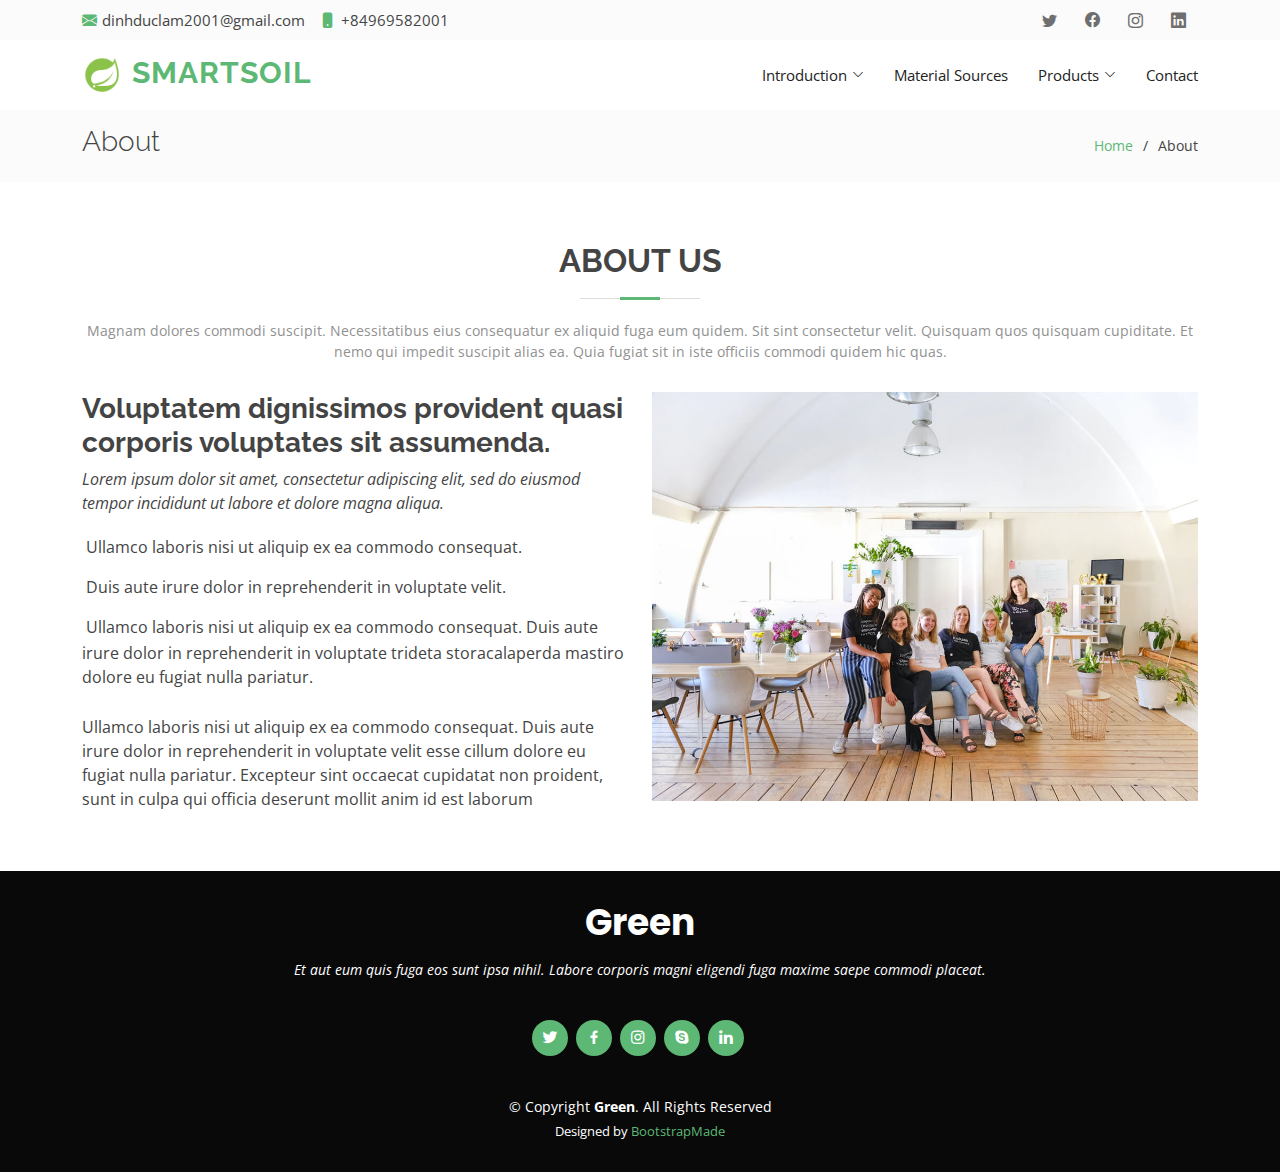
<file: about.html>
<!DOCTYPE html>
<html lang="en">

<head>
  <meta charset="utf-8">
  <meta content="width=device-width, initial-scale=1.0" name="viewport">

  <title>About Us</title>
  <meta content="" name="description">
  <meta content="" name="keywords">

  <!-- Favicons -->
  <link href="assets/img/favicon.png" rel="icon">
  <link href="assets/img/apple-touch-icon.png" rel="apple-touch-icon">

  <!-- Google Fonts -->
  <link href="https://fonts.googleapis.com/css?family=Open+Sans:300,300i,400,400i,600,600i,700,700i|Raleway:300,300i,400,400i,500,500i,600,600i,700,700i|Poppins:300,300i,400,400i,500,500i,600,600i,700,700i" rel="stylesheet">

  <!-- Vendor CSS Files -->
  <link href="assets/vendor/animate.css/animate.min.css" rel="stylesheet">
  <link href="assets/vendor/bootstrap/css/bootstrap.min.css" rel="stylesheet">
  <link href="assets/vendor/bootstrap-icons/bootstrap-icons.css" rel="stylesheet">
  <link href="assets/vendor/boxicons/css/boxicons.min.css" rel="stylesheet">
  <link href="assets/vendor/glightbox/css/glightbox.min.css" rel="stylesheet">
  <link href="assets/vendor/swiper/swiper-bundle.min.css" rel="stylesheet">

  <!-- Template Main CSS File -->
  <link href="assets/css/style.css" rel="stylesheet">

  <!-- =======================================================
  * Template Name: Green - v4.3.0
  * Template URL: https://bootstrapmade.com/green-free-one-page-bootstrap-template/
  * Author: BootstrapMade.com
  * License: https://bootstrapmade.com/license/
  ======================================================== -->
</head>

<body>

  <!-- ======= Top Bar ======= -->
  <section id="topbar" class="d-flex align-items-center">
    <div class="container d-flex justify-content-center justify-content-md-between">
      <div class="contact-info d-flex align-items-center">
        <i class="bi bi-envelope-fill"></i><a href="mailto:dinhduclam2001@gmail.com" target="_blank">dinhduclam2001@gmail.com</a>
        <i class="bi bi-phone-fill phone-icon"></i> +84969582001
      </div>
      <div class="social-links d-none d-md-block">
        <a href="#" class="twitter"><i class="bi bi-twitter"></i></a>
        <a href="#" class="facebook"><i class="bi bi-facebook"></i></a>
        <a href="#" class="instagram"><i class="bi bi-instagram"></i></a>
        <a href="#" class="linkedin"><i class="bi bi-linkedin"></i></i></a>
      </div>
    </div>
  </section>

  <!-- ======= Header ======= -->
  <header id="header" class="d-flex align-items-center">
    <div class="container d-flex align-items-center">

      <h1 class="logo me-auto"><a href="index.html" class="logo me-auto"><img src="assets/img/logo-48px.png" alt="" class="img-fluid" style="margin-right: 10px;"></a><a href="index.html">SmartSoil</a></h1>
      <!-- Uncomment below if you prefer to use an image logo -->
      

      <nav id="navbar" class="navbar">
        <ul>
          <li class="dropdown"> <a href="">Introduction<i class="bi bi-chevron-down"></i></a>
            <ul>
              <li><a href="">About</a></li>
              <li><a href="">SmartSoil Story</a></li>
              <li><a href="">Value Chain</a></li>
            </ul>
          </li>
          <li><a class="nav-link" href="">Material Sources</a></li>
          <!-- <li><a class="nav-link" href="#services">Services</a></li> -->
          <li class="dropdown"><a href="./products.html"><span>Products</span> <i class="bi bi-chevron-down"></i></a>
            <ul>
              <li><a href="./products.html">All</a></li>
              <li><a href="#">San pham 1</a></li>
              <li><a href="#">San pham 2</a></li>
              <li><a href="#">San pham 3</a></li>
            </ul>
          </li>
          <li><a class="nav-link scrollto" href="#contact">Contact</a></li>
        </ul>
        <i class="bi bi-list mobile-nav-toggle"></i>
      </nav><!-- .navbar -->

    </div>
  </header><!-- End Header -->

  <main id="main">

    <!-- ======= Breadcrumbs ======= -->
    <section class="breadcrumbs">
      <div class="container">

        <div class="d-flex justify-content-between align-items-center">
          <h2>About</h2>
          <ol>
            <li><a href="index.html">Home</a></li>
            <li>About</li>
          </ol>
        </div>

      </div>
    </section><!-- End Breadcrumbs -->

    <section id="about" class="about">
      <div class="container">

        <div class="section-title">
          <h2>About Us</h2>
          <p>Magnam dolores commodi suscipit. Necessitatibus eius consequatur ex aliquid fuga eum quidem. Sit sint consectetur velit. Quisquam quos quisquam cupiditate. Et nemo qui impedit suscipit alias ea. Quia fugiat sit in iste officiis commodi quidem hic quas.</p>
        </div>

        <div class="row">
          <div class="col-lg-6 order-1 order-lg-2">
            <img src="assets/img/about.jpg" class="img-fluid" alt="">
          </div>
          <div class="col-lg-6 pt-4 pt-lg-0 order-2 order-lg-1 content">
            <h3>Voluptatem dignissimos provident quasi corporis voluptates sit assumenda.</h3>
            <p class="fst-italic">
              Lorem ipsum dolor sit amet, consectetur adipiscing elit, sed do eiusmod tempor incididunt ut labore et dolore
              magna aliqua.
            </p>
            <ul>
              <li><i class="bi bi-check-circled"></i> Ullamco laboris nisi ut aliquip ex ea commodo consequat.</li>
              <li><i class="bi bi-check-circled"></i> Duis aute irure dolor in reprehenderit in voluptate velit.</li>
              <li><i class="bi bi-check-circled"></i> Ullamco laboris nisi ut aliquip ex ea commodo consequat. Duis aute irure dolor in reprehenderit in voluptate trideta storacalaperda mastiro dolore eu fugiat nulla pariatur.</li>
            </ul>
            <p>
              Ullamco laboris nisi ut aliquip ex ea commodo consequat. Duis aute irure dolor in reprehenderit in voluptate
              velit esse cillum dolore eu fugiat nulla pariatur. Excepteur sint occaecat cupidatat non proident, sunt in
              culpa qui officia deserunt mollit anim id est laborum
            </p>
          </div>
        </div>
  
      </div>
    </section><!-- End About Us Section -->

  </main><!-- End #main -->

  <!-- ======= Footer ======= -->
  <footer id="footer">
    <div class="container">
      <h3>Green</h3>
      <p>Et aut eum quis fuga eos sunt ipsa nihil. Labore corporis magni eligendi fuga maxime saepe commodi placeat.</p>
      <div class="social-links">
        <a href="#" class="twitter"><i class="bx bxl-twitter"></i></a>
        <a href="#" class="facebook"><i class="bx bxl-facebook"></i></a>
        <a href="#" class="instagram"><i class="bx bxl-instagram"></i></a>
        <a href="#" class="google-plus"><i class="bx bxl-skype"></i></a>
        <a href="#" class="linkedin"><i class="bx bxl-linkedin"></i></a>
      </div>
      <div class="copyright">
        &copy; Copyright <strong><span>Green</span></strong>. All Rights Reserved
      </div>
      <div class="credits">
        <!-- All the links in the footer should remain intact. -->
        <!-- You can delete the links only if you purchased the pro version. -->
        <!-- Licensing information: https://bootstrapmade.com/license/ -->
        <!-- Purchase the pro version with working PHP/AJAX contact form: https://bootstrapmade.com/green-free-one-page-bootstrap-template/ -->
        Designed by <a href="https://bootstrapmade.com/">BootstrapMade</a>
      </div>
    </div>
  </footer><!-- End Footer -->

  

  <a href="#" class="back-to-top d-flex align-items-center justify-content-center"><i class="bi bi-arrow-up-short"></i></a>

  <!-- Vendor JS Files -->
  <script src="assets/vendor/bootstrap/js/bootstrap.bundle.min.js"></script>
  <script src="assets/vendor/glightbox/js/glightbox.min.js"></script>
  <script src="assets/vendor/isotope-layout/isotope.pkgd.min.js"></script>
  <script src="assets/vendor/php-email-form/validate.js"></script>
  <script src="assets/vendor/swiper/swiper-bundle.min.js"></script>

  <!-- Template Main JS File -->
  <script src="assets/js/main.js"></script>

</body>

</html>
</file>
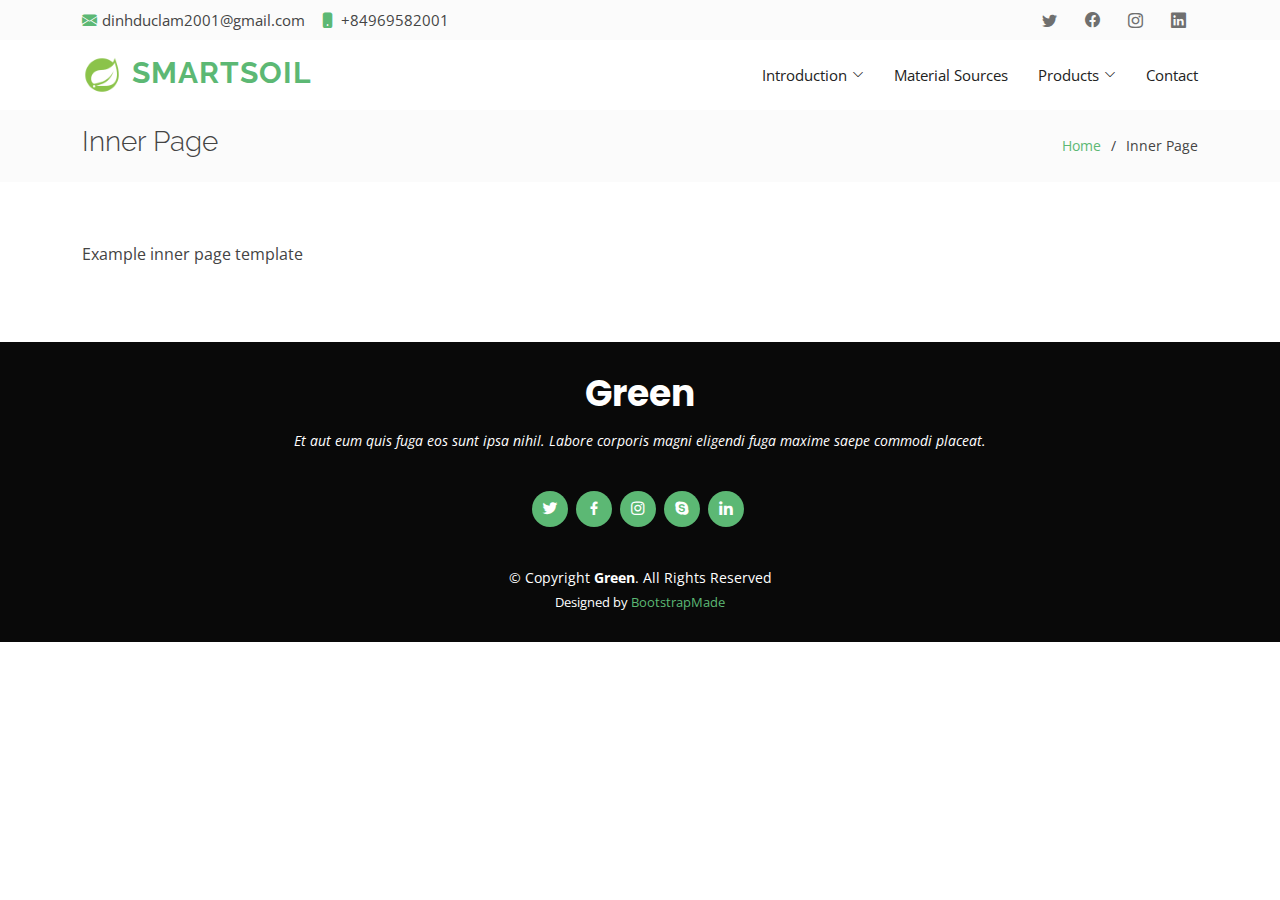
<file: inner-page.html>
<!DOCTYPE html>
<html lang="en">

<head>
  <meta charset="utf-8">
  <meta content="width=device-width, initial-scale=1.0" name="viewport">

  <title>Inner Page - Green Bootstrap Template</title>
  <meta content="" name="description">
  <meta content="" name="keywords">

  <!-- Favicons -->
  <link href="assets/img/favicon.png" rel="icon">
  <link href="assets/img/apple-touch-icon.png" rel="apple-touch-icon">

  <!-- Google Fonts -->
  <link href="https://fonts.googleapis.com/css?family=Open+Sans:300,300i,400,400i,600,600i,700,700i|Raleway:300,300i,400,400i,500,500i,600,600i,700,700i|Poppins:300,300i,400,400i,500,500i,600,600i,700,700i" rel="stylesheet">

  <!-- Vendor CSS Files -->
  <link href="assets/vendor/animate.css/animate.min.css" rel="stylesheet">
  <link href="assets/vendor/bootstrap/css/bootstrap.min.css" rel="stylesheet">
  <link href="assets/vendor/bootstrap-icons/bootstrap-icons.css" rel="stylesheet">
  <link href="assets/vendor/boxicons/css/boxicons.min.css" rel="stylesheet">
  <link href="assets/vendor/glightbox/css/glightbox.min.css" rel="stylesheet">
  <link href="assets/vendor/swiper/swiper-bundle.min.css" rel="stylesheet">

  <!-- Template Main CSS File -->
  <link href="assets/css/style.css" rel="stylesheet">

  <!-- =======================================================
  * Template Name: Green - v4.3.0
  * Template URL: https://bootstrapmade.com/green-free-one-page-bootstrap-template/
  * Author: BootstrapMade.com
  * License: https://bootstrapmade.com/license/
  ======================================================== -->
</head>

<body>

  <!-- ======= Top Bar ======= -->
  <section id="topbar" class="d-flex align-items-center">
    <div class="container d-flex justify-content-center justify-content-md-between">
      <div class="contact-info d-flex align-items-center">
        <i class="bi bi-envelope-fill"></i><a href="mailto:dinhduclam2001@gmail.com" target="_blank">dinhduclam2001@gmail.com</a>
        <i class="bi bi-phone-fill phone-icon"></i> +84969582001
      </div>
      <div class="social-links d-none d-md-block">
        <a href="#" class="twitter"><i class="bi bi-twitter"></i></a>
        <a href="#" class="facebook"><i class="bi bi-facebook"></i></a>
        <a href="#" class="instagram"><i class="bi bi-instagram"></i></a>
        <a href="#" class="linkedin"><i class="bi bi-linkedin"></i></i></a>
      </div>
    </div>
  </section>

  <!-- ======= Header ======= -->
  <header id="header" class="d-flex align-items-center">
    <div class="container d-flex align-items-center">

      <h1 class="logo me-auto"><a href="index.html" class="logo me-auto"><img src="assets/img/logo-48px.png" alt="" class="img-fluid" style="margin-right: 10px;"></a><a href="index.html">SmartSoil</a></h1>
      <!-- Uncomment below if you prefer to use an image logo -->
      

      <nav id="navbar" class="navbar">
        <ul>
          <li class="dropdown"> <a href="">Introduction<i class="bi bi-chevron-down"></i></a>
            <ul>
              <li><a href="">About</a></li>
              <li><a href="">SmartSoil Story</a></li>
              <li><a href="">Value Chain</a></li>
            </ul>
          </li>
          <li><a class="nav-link" href="">Material Sources</a></li>
          <!-- <li><a class="nav-link" href="#services">Services</a></li> -->
          <li class="dropdown"><a href="./products.html"><span>Products</span> <i class="bi bi-chevron-down"></i></a>
            <ul>
              <li><a href="./products.html">All</a></li>
              <li><a href="#">San pham 1</a></li>
              <li><a href="#">San pham 2</a></li>
              <li><a href="#">San pham 3</a></li>
            </ul>
          </li>
          <li><a class="nav-link scrollto" href="#contact">Contact</a></li>
        </ul>
        <i class="bi bi-list mobile-nav-toggle"></i>
      </nav><!-- .navbar -->

    </div>
  </header><!-- End Header -->

  <main id="main">

    <!-- ======= Breadcrumbs ======= -->
    <section class="breadcrumbs">
      <div class="container">

        <div class="d-flex justify-content-between align-items-center">
          <h2>Inner Page</h2>
          <ol>
            <li><a href="index.html">Home</a></li>
            <li>Inner Page</li>
          </ol>
        </div>

      </div>
    </section><!-- End Breadcrumbs -->

    <section class="inner-page">
      <div class="container">
        <p>
          Example inner page template
        </p>
      </div>
    </section>

  </main><!-- End #main -->

  <!-- ======= Footer ======= -->
  <footer id="footer">
    <div class="container">
      <h3>Green</h3>
      <p>Et aut eum quis fuga eos sunt ipsa nihil. Labore corporis magni eligendi fuga maxime saepe commodi placeat.</p>
      <div class="social-links">
        <a href="#" class="twitter"><i class="bx bxl-twitter"></i></a>
        <a href="#" class="facebook"><i class="bx bxl-facebook"></i></a>
        <a href="#" class="instagram"><i class="bx bxl-instagram"></i></a>
        <a href="#" class="google-plus"><i class="bx bxl-skype"></i></a>
        <a href="#" class="linkedin"><i class="bx bxl-linkedin"></i></a>
      </div>
      <div class="copyright">
        &copy; Copyright <strong><span>Green</span></strong>. All Rights Reserved
      </div>
      <div class="credits">
        <!-- All the links in the footer should remain intact. -->
        <!-- You can delete the links only if you purchased the pro version. -->
        <!-- Licensing information: https://bootstrapmade.com/license/ -->
        <!-- Purchase the pro version with working PHP/AJAX contact form: https://bootstrapmade.com/green-free-one-page-bootstrap-template/ -->
        Designed by <a href="https://bootstrapmade.com/">BootstrapMade</a>
      </div>
    </div>
  </footer><!-- End Footer -->

  <a href="#" class="back-to-top d-flex align-items-center justify-content-center"><i class="bi bi-arrow-up-short"></i></a>

  <!-- Vendor JS Files -->
  <script src="assets/vendor/bootstrap/js/bootstrap.bundle.min.js"></script>
  <script src="assets/vendor/glightbox/js/glightbox.min.js"></script>
  <script src="assets/vendor/isotope-layout/isotope.pkgd.min.js"></script>
  <script src="assets/vendor/php-email-form/validate.js"></script>
  <script src="assets/vendor/swiper/swiper-bundle.min.js"></script>

  <!-- Template Main JS File -->
  <script src="assets/js/main.js"></script>

</body>

</html>
</file>
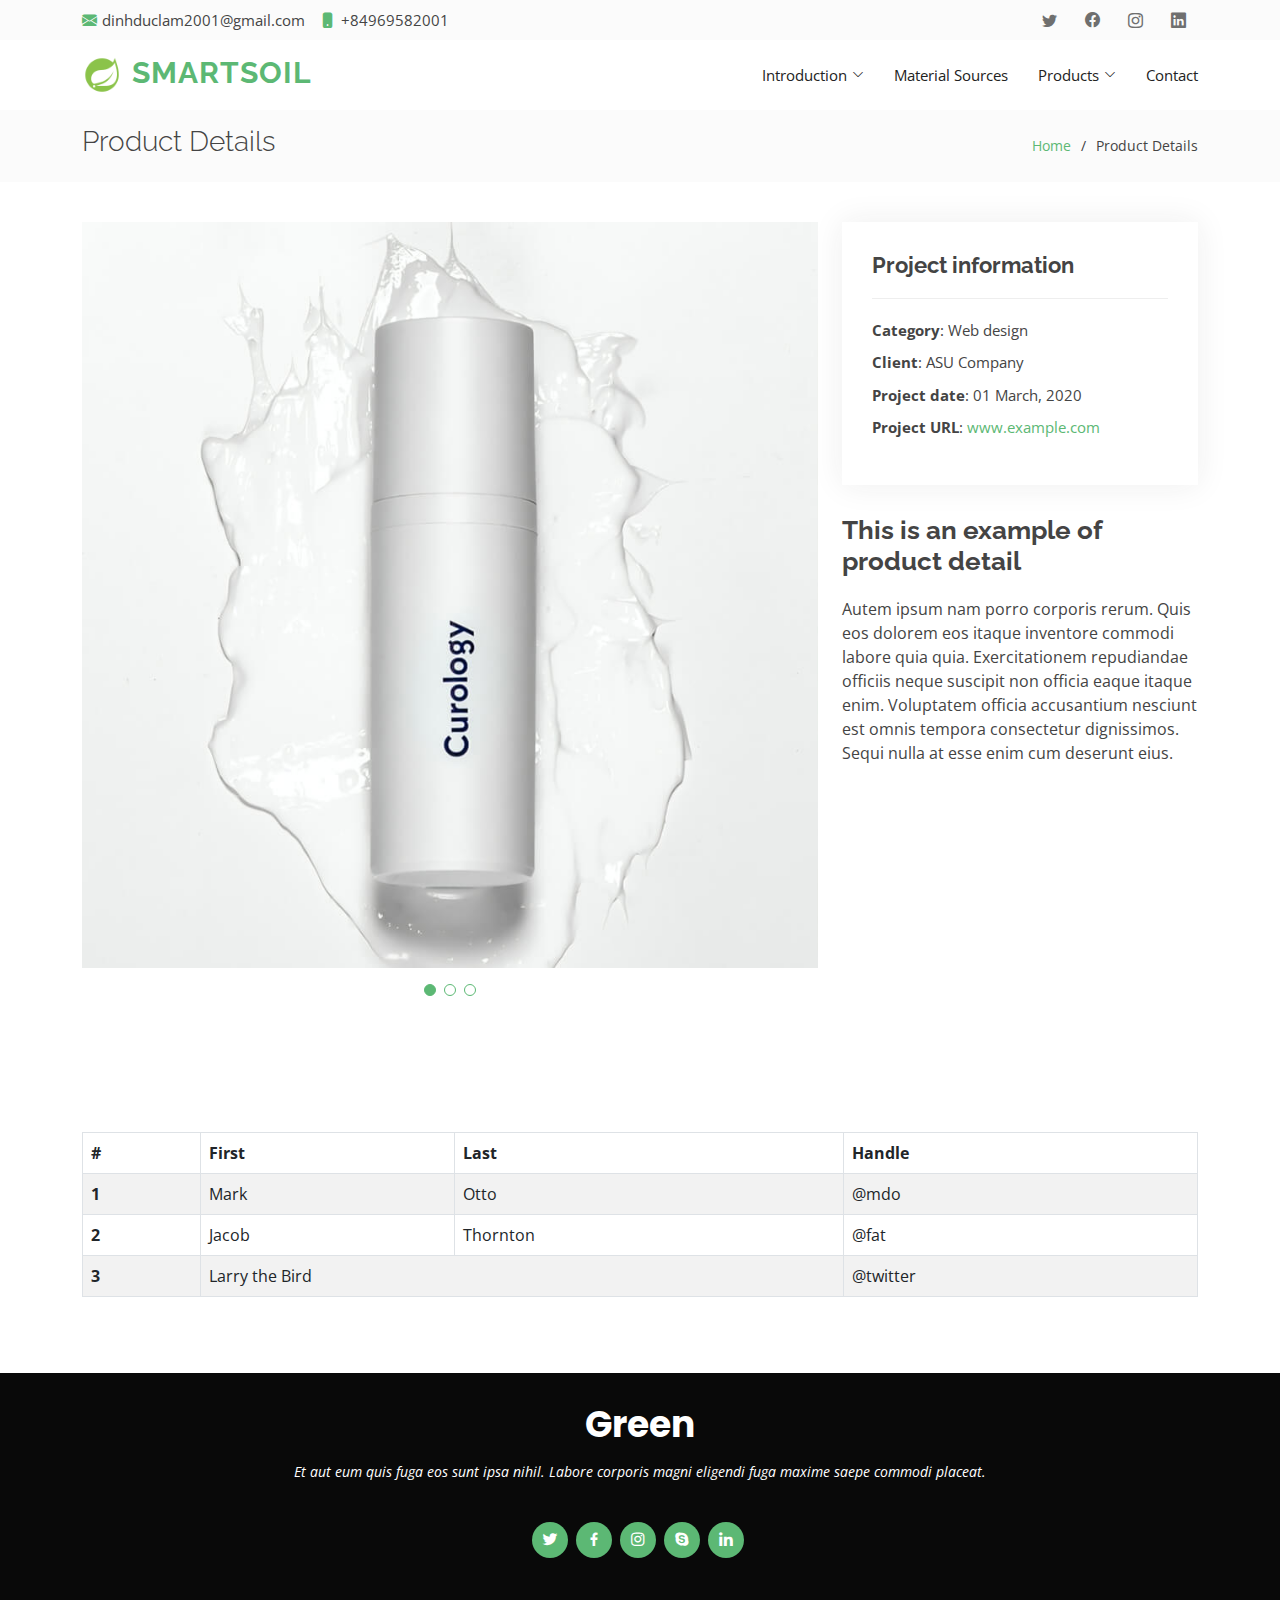
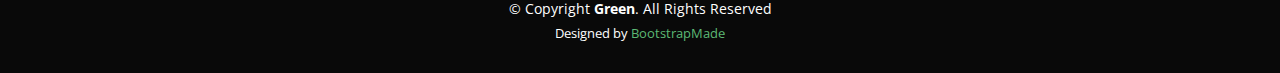
<file: product-details.html>
<!DOCTYPE html>
<html lang="en">

<head>
  <meta charset="utf-8">
  <meta content="width=device-width, initial-scale=1.0" name="viewport">

  <title>Product Details - Green Bootstrap Template</title>
  <meta content="" name="description">
  <meta content="" name="keywords">

  <!-- Favicons -->
  <link href="assets/img/favicon.png" rel="icon">
  <link href="assets/img/apple-touch-icon.png" rel="apple-touch-icon">

  <!-- Google Fonts -->
  <link href="https://fonts.googleapis.com/css?family=Open+Sans:300,300i,400,400i,600,600i,700,700i|Raleway:300,300i,400,400i,500,500i,600,600i,700,700i|Poppins:300,300i,400,400i,500,500i,600,600i,700,700i" rel="stylesheet">

  <!-- Vendor CSS Files -->
  <link href="assets/vendor/animate.css/animate.min.css" rel="stylesheet">
  <link href="assets/vendor/bootstrap/css/bootstrap.min.css" rel="stylesheet">
  <link href="assets/vendor/bootstrap-icons/bootstrap-icons.css" rel="stylesheet">
  <link href="assets/vendor/boxicons/css/boxicons.min.css" rel="stylesheet">
  <link href="assets/vendor/glightbox/css/glightbox.min.css" rel="stylesheet">
  <link href="assets/vendor/swiper/swiper-bundle.min.css" rel="stylesheet">

  <!-- Template Main CSS File -->
  <link href="assets/css/style.css" rel="stylesheet">

  <!-- =======================================================
  * Template Name: Green - v4.3.0
  * Template URL: https://bootstrapmade.com/green-free-one-page-bootstrap-template/
  * Author: BootstrapMade.com
  * License: https://bootstrapmade.com/license/
  ======================================================== -->
</head>

<body>

  <!-- ======= Top Bar ======= -->
  <section id="topbar" class="d-flex align-items-center">
    <div class="container d-flex justify-content-center justify-content-md-between">
      <div class="contact-info d-flex align-items-center">
        <i class="bi bi-envelope-fill"></i><a href="mailto:dinhduclam2001@gmail.com" target="_blank">dinhduclam2001@gmail.com</a>
        <i class="bi bi-phone-fill phone-icon"></i> +84969582001
      </div>
      <div class="social-links d-none d-md-block">
        <a href="#" class="twitter"><i class="bi bi-twitter"></i></a>
        <a href="#" class="facebook"><i class="bi bi-facebook"></i></a>
        <a href="#" class="instagram"><i class="bi bi-instagram"></i></a>
        <a href="#" class="linkedin"><i class="bi bi-linkedin"></i></i></a>
      </div>
    </div>
  </section>

  <!-- ======= Header ======= -->
  <header id="header" class="d-flex align-items-center">
    <div class="container d-flex align-items-center">

      <h1 class="logo me-auto"><a href="index.html" class="logo me-auto"><img src="assets/img/logo-48px.png" alt="" class="img-fluid" style="margin-right: 10px;"></a><a href="index.html">SmartSoil</a></h1>
      <!-- Uncomment below if you prefer to use an image logo -->
      

      <nav id="navbar" class="navbar">
        <ul>
          <li class="dropdown"> <a href="">Introduction<i class="bi bi-chevron-down"></i></a>
            <ul>
              <li><a href="">About</a></li>
              <li><a href="">SmartSoil Story</a></li>
              <li><a href="">Value Chain</a></li>
            </ul>
          </li>
          <li><a class="nav-link" href="">Material Sources</a></li>
          <!-- <li><a class="nav-link" href="#services">Services</a></li> -->
          <li class="dropdown"><a href="./products.html"><span>Products</span> <i class="bi bi-chevron-down"></i></a>
            <ul>
              <li><a href="./products.html">All</a></li>
              <li><a href="#">San pham 1</a></li>
              <li><a href="#">San pham 2</a></li>
              <li><a href="#">San pham 3</a></li>
            </ul>
          </li>
          <li><a class="nav-link scrollto" href="#contact">Contact</a></li>
        </ul>
        <i class="bi bi-list mobile-nav-toggle"></i>
      </nav><!-- .navbar -->

    </div>
  </header><!-- End Header -->

  <main id="main">

    <!-- ======= Breadcrumbs ======= -->
    <section id="breadcrumbs" class="breadcrumbs">
      <div class="container">

        <div class="d-flex justify-content-between align-items-center">
          <h2>Product Details</h2>
          <ol>
            <li><a href="index.html">Home</a></li>
            <li>Product Details</li>
          </ol>
        </div>

      </div>
    </section><!-- End Breadcrumbs -->

    <!-- ======= product Details Section ======= -->
    <section id="product-details" class="product-details">
      <div class="container">

        <div class="row gy-4">

          <div class="col-lg-8">
            <div class="product-details-slider swiper-container">
              <div class="swiper-wrapper align-items-center">

                <div class="swiper-slide">
                  <img src="assets/img/product/product-1.jpg" alt="">
                </div>

                <div class="swiper-slide">
                  <img src="assets/img/product/product-2.jpg" alt="">
                </div>

                <div class="swiper-slide">
                  <img src="assets/img/product/product-3.jpg" alt="">
                </div>

              </div>
              <div class="swiper-pagination"></div>
            </div>
          </div>

          <div class="col-lg-4">
            <div class="product-info">
              <h3>Project information</h3>
              <ul>
                <li><strong>Category</strong>: Web design</li>
                <li><strong>Client</strong>: ASU Company</li>
                <li><strong>Project date</strong>: 01 March, 2020</li>
                <li><strong>Project URL</strong>: <a href="#">www.example.com</a></li>
              </ul>
            </div>
            <div class="product-description">
              <h2>This is an example of product detail</h2>
              <p>
                Autem ipsum nam porro corporis rerum. Quis eos dolorem eos itaque inventore commodi labore quia quia. Exercitationem repudiandae officiis neque suscipit non officia eaque itaque enim. Voluptatem officia accusantium nesciunt est omnis tempora consectetur dignissimos. Sequi nulla at esse enim cum deserunt eius.
              </p>
            </div>
          </div>

        </div>

      </div>
    </section><!-- End product Details Section -->
    
    <section>
      <div class="container">
        <table class="table table-striped table-bordered">
          <thead>
            <tr>
              <th scope="col">#</th>
              <th scope="col">First</th>
              <th scope="col">Last</th>
              <th scope="col">Handle</th>
            </tr>
          </thead>
          <tbody>
            <tr>
              <th scope="row">1</th>
              <td>Mark</td>
              <td>Otto</td>
              <td>@mdo</td>
            </tr>
            <tr>
              <th scope="row">2</th>
              <td>Jacob</td>
              <td>Thornton</td>
              <td>@fat</td>
            </tr>
            <tr>
              <th scope="row">3</th>
              <td colspan="2">Larry the Bird</td>
              <td>@twitter</td>
            </tr>
          </tbody>
        </table>
      </div>
    </section>

    
  </main><!-- End #main -->

  <!-- ======= Footer ======= -->
  <footer id="footer">
    <div class="container">
      <h3>Green</h3>
      <p>Et aut eum quis fuga eos sunt ipsa nihil. Labore corporis magni eligendi fuga maxime saepe commodi placeat.</p>
      <div class="social-links">
        <a href="#" class="twitter"><i class="bx bxl-twitter"></i></a>
        <a href="#" class="facebook"><i class="bx bxl-facebook"></i></a>
        <a href="#" class="instagram"><i class="bx bxl-instagram"></i></a>
        <a href="#" class="google-plus"><i class="bx bxl-skype"></i></a>
        <a href="#" class="linkedin"><i class="bx bxl-linkedin"></i></a>
      </div>
      <div class="copyright">
        &copy; Copyright <strong><span>Green</span></strong>. All Rights Reserved
      </div>
      <div class="credits">
        <!-- All the links in the footer should remain intact. -->
        <!-- You can delete the links only if you purchased the pro version. -->
        <!-- Licensing information: https://bootstrapmade.com/license/ -->
        <!-- Purchase the pro version with working PHP/AJAX contact form: https://bootstrapmade.com/green-free-one-page-bootstrap-template/ -->
        Designed by <a href="https://bootstrapmade.com/">BootstrapMade</a>
      </div>
    </div>
  </footer><!-- End Footer -->

  <a href="#" class="back-to-top d-flex align-items-center justify-content-center"><i class="bi bi-arrow-up-short"></i></a>

  <!-- Vendor JS Files -->
  <script src="assets/vendor/bootstrap/js/bootstrap.bundle.min.js"></script>
  <script src="assets/vendor/glightbox/js/glightbox.min.js"></script>
  <script src="assets/vendor/isotope-layout/isotope.pkgd.min.js"></script>
  <script src="assets/vendor/php-email-form/validate.js"></script>
  <script src="assets/vendor/swiper/swiper-bundle.min.js"></script>

  <!-- Template Main JS File -->
  <script src="assets/js/main.js"></script>

</body>

</html>
</file>
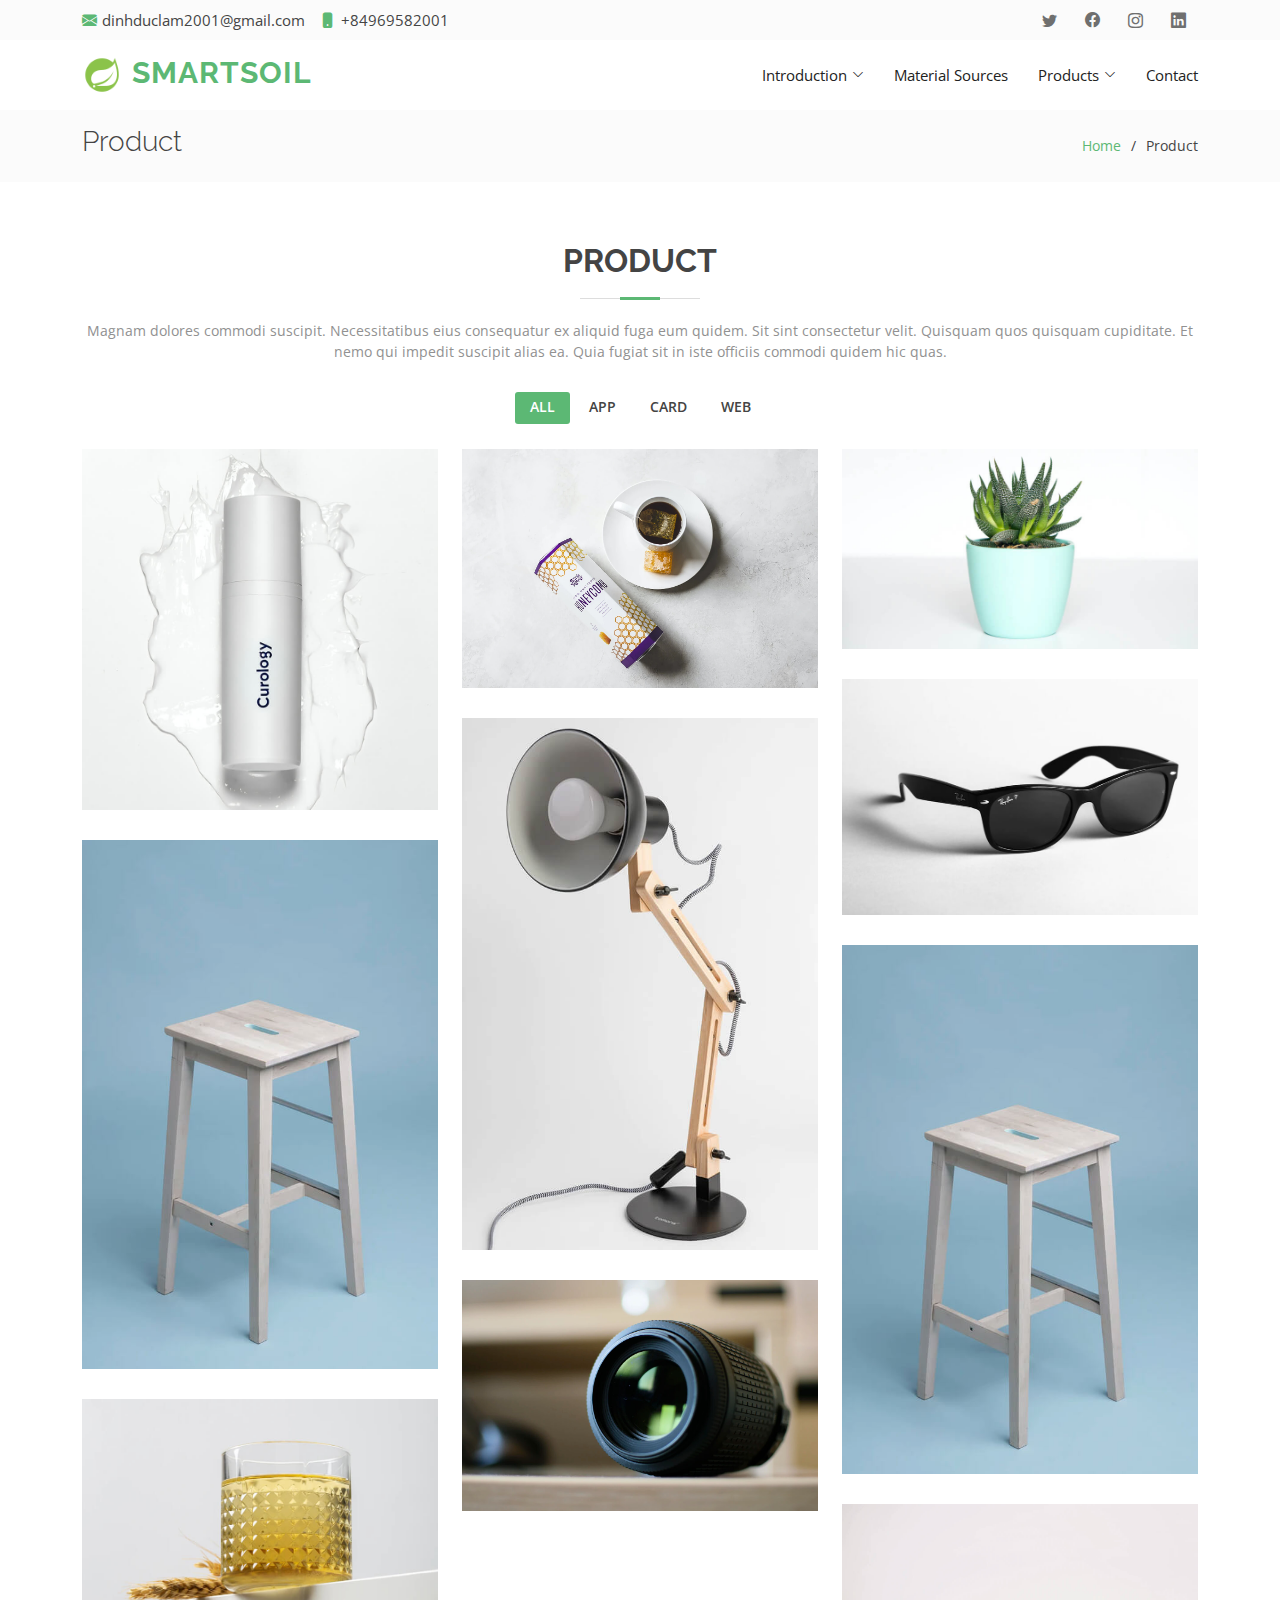
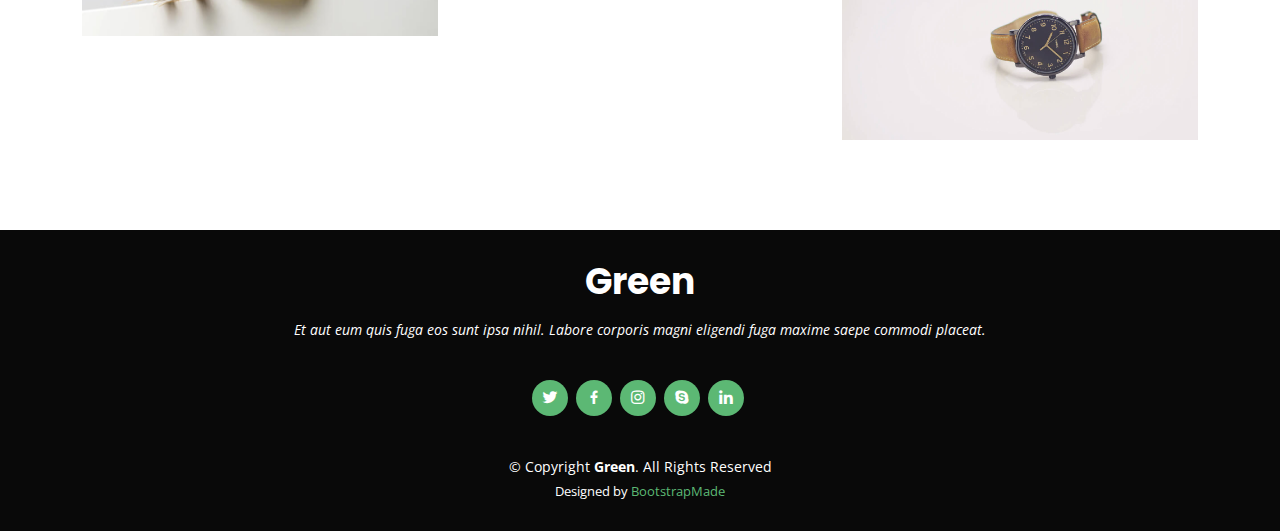
<file: products.html>
<!DOCTYPE html>
<html lang="en">

<head>
  <meta charset="utf-8">
  <meta content="width=device-width, initial-scale=1.0" name="viewport">

  <title>Inner Page - Green Bootstrap Template</title>
  <meta content="" name="description">
  <meta content="" name="keywords">

  <!-- Favicons -->
  <link href="assets/img/favicon.png" rel="icon">
  <link href="assets/img/apple-touch-icon.png" rel="apple-touch-icon">

  <!-- Google Fonts -->
  <link href="https://fonts.googleapis.com/css?family=Open+Sans:300,300i,400,400i,600,600i,700,700i|Raleway:300,300i,400,400i,500,500i,600,600i,700,700i|Poppins:300,300i,400,400i,500,500i,600,600i,700,700i" rel="stylesheet">

  <!-- Vendor CSS Files -->
  <link href="assets/vendor/animate.css/animate.min.css" rel="stylesheet">
  <link href="assets/vendor/bootstrap/css/bootstrap.min.css" rel="stylesheet">
  <link href="assets/vendor/bootstrap-icons/bootstrap-icons.css" rel="stylesheet">
  <link href="assets/vendor/boxicons/css/boxicons.min.css" rel="stylesheet">
  <link href="assets/vendor/glightbox/css/glightbox.min.css" rel="stylesheet">
  <link href="assets/vendor/swiper/swiper-bundle.min.css" rel="stylesheet">

  <!-- Template Main CSS File -->
  <link href="assets/css/style.css" rel="stylesheet">

  <!-- =======================================================
  * Template Name: Green - v4.3.0
  * Template URL: https://bootstrapmade.com/green-free-one-page-bootstrap-template/
  * Author: BootstrapMade.com
  * License: https://bootstrapmade.com/license/
  ======================================================== -->
</head>

<body>

  <!-- ======= Top Bar ======= -->
  <section id="topbar" class="d-flex align-items-center">
    <div class="container d-flex justify-content-center justify-content-md-between">
      <div class="contact-info d-flex align-items-center">
        <i class="bi bi-envelope-fill"></i><a href="mailto:dinhduclam2001@gmail.com" target="_blank">dinhduclam2001@gmail.com</a>
        <i class="bi bi-phone-fill phone-icon"></i> +84969582001
      </div>
      <div class="social-links d-none d-md-block">
        <a href="#" class="twitter"><i class="bi bi-twitter"></i></a>
        <a href="#" class="facebook"><i class="bi bi-facebook"></i></a>
        <a href="#" class="instagram"><i class="bi bi-instagram"></i></a>
        <a href="#" class="linkedin"><i class="bi bi-linkedin"></i></i></a>
      </div>
    </div>
  </section>

  <!-- ======= Header ======= -->
  <header id="header" class="d-flex align-items-center">
    <div class="container d-flex align-items-center">

      <h1 class="logo me-auto"><a href="index.html" class="logo me-auto"><img src="assets/img/logo-48px.png" alt="" class="img-fluid" style="margin-right: 10px;"></a><a href="index.html">SmartSoil</a></h1>
      <!-- Uncomment below if you prefer to use an image logo -->
      

      <nav id="navbar" class="navbar">
        <ul>
          <li class="dropdown"> <a href="">Introduction<i class="bi bi-chevron-down"></i></a>
            <ul>
              <li><a href="">About</a></li>
              <li><a href="">SmartSoil Story</a></li>
              <li><a href="">Value Chain</a></li>
            </ul>
          </li>
          <li><a class="nav-link" href="">Material Sources</a></li>
          <!-- <li><a class="nav-link" href="#services">Services</a></li> -->
          <li class="dropdown"><a href="./products.html"><span>Products</span> <i class="bi bi-chevron-down"></i></a>
            <ul>
              <li><a href="./products.html">All</a></li>
              <li><a href="#">San pham 1</a></li>
              <li><a href="#">San pham 2</a></li>
              <li><a href="#">San pham 3</a></li>
            </ul>
          </li>
          <li><a class="nav-link scrollto" href="#contact">Contact</a></li>
        </ul>
        <i class="bi bi-list mobile-nav-toggle"></i>
      </nav><!-- .navbar -->
      
    </div>
  </header><!-- End Header -->

  <main id="main">

    <!-- ======= Breadcrumbs ======= -->
    <section class="breadcrumbs">
      <div class="container">

        <div class="d-flex justify-content-between align-items-center">
          <h2>Product</h2>
          <ol>
            <li><a href="index.html">Home</a></li>
            <li>Product</li>
          </ol>
        </div>

      </div>
    </section><!-- End Breadcrumbs -->

    <!-- ======= product Section ======= -->
    <section id="product" class="product">
      <div class="container">

        <div class="section-title">
          <h2>product</h2>
          <p>Magnam dolores commodi suscipit. Necessitatibus eius consequatur ex aliquid fuga eum quidem. Sit sint consectetur velit. Quisquam quos quisquam cupiditate. Et nemo qui impedit suscipit alias ea. Quia fugiat sit in iste officiis commodi quidem hic quas.</p>
        </div>

        <div class="row">
          <div class="col-lg-12 d-flex justify-content-center">
            <ul id="product-flters">
              <li data-filter="*" class="filter-active">All</li>
              <li data-filter=".filter-app">App</li>
              <li data-filter=".filter-card">Card</li>
              <li data-filter=".filter-web">Web</li>
            </ul>
          </div>
        </div>

        <div class="row product-container">

          <div class="col-lg-4 col-md-6 product-item filter-app">
            <div class="product-wrap">
              <img src="assets/img/product/product-1.jpg" class="img-fluid" alt="">
              <div class="product-info">
                <h4>App 1</h4>
                <p>App</p>
                <div class="product-links">
                  <a href="assets/img/product/product-1.jpg" data-gallery="productGallery" class="product-lightbox" title="App 1"><i class="bx bx-plus"></i></a>
                  <a href="product-details.html" title="More Details"><i class="bx bx-link"></i></a>
                </div>
              </div>
            </div>
          </div>

          <div class="col-lg-4 col-md-6 product-item filter-web">
            <div class="product-wrap">
              <img src="assets/img/product/product-2.jpg" class="img-fluid" alt="">
              <div class="product-info">
                <h4>Web 3</h4>
                <p>Web</p>
                <div class="product-links">
                  <a href="assets/img/product/product-2.jpg" data-gallery="productGallery" class="product-lightbox" title="Web 3"><i class="bx bx-plus"></i></a>
                  <a href="product-details.html" title="More Details"><i class="bx bx-link"></i></a>
                </div>
              </div>
            </div>
          </div>

          <div class="col-lg-4 col-md-6 product-item filter-app">
            <div class="product-wrap">
              <img src="assets/img/product/product-3.jpg" class="img-fluid" alt="">
              <div class="product-info">
                <h4>App 2</h4>
                <p>App</p>
                <div class="product-links">
                  <a href="assets/img/product/product-3.jpg" data-gallery="productGallery" class="product-lightbox" title="App 2"><i class="bx bx-plus"></i></a>
                  <a href="product-details.html" title="More Details"><i class="bx bx-link"></i></a>
                </div>
              </div>
            </div>
          </div>

          <div class="col-lg-4 col-md-6 product-item filter-card">
            <div class="product-wrap">
              <img src="assets/img/product/product-4.jpg" class="img-fluid" alt="">
              <div class="product-info">
                <h4>Card 2</h4>
                <p>Card</p>
                <div class="product-links">
                  <a href="assets/img/product/product-4.jpg" data-gallery="productGallery" class="product-lightbox" title="Card 2"><i class="bx bx-plus"></i></a>
                  <a href="product-details.html" title="More Details"><i class="bx bx-link"></i></a>
                </div>
              </div>
            </div>
          </div>

          <div class="col-lg-4 col-md-6 product-item filter-web">
            <div class="product-wrap">
              <img src="assets/img/product/product-5.jpg" class="img-fluid" alt="">
              <div class="product-info">
                <h4>Web 2</h4>
                <p>Web</p>
                <div class="product-links">
                  <a href="assets/img/product/product-5.jpg" data-gallery="productGallery" class="product-lightbox" title="Web 2"><i class="bx bx-plus"></i></a>
                  <a href="product-details.html" title="More Details"><i class="bx bx-link"></i></a>
                </div>
              </div>
            </div>
          </div>

          <div class="col-lg-4 col-md-6 product-item filter-app">
            <div class="product-wrap">
              <img src="assets/img/product/product-6.jpg" class="img-fluid" alt="">
              <div class="product-info">
                <h4>App 3</h4>
                <p>App</p>
                <div class="product-links">
                  <a href="assets/img/product/product-6.jpg" data-gallery="productGallery" class="product-lightbox" title="App 3"><i class="bx bx-plus"></i></a>
                  <a href="product-details.html" title="More Details"><i class="bx bx-link"></i></a>
                </div>
              </div>
            </div>
          </div>

          <div class="col-lg-4 col-md-6 product-item filter-app">
            <div class="product-wrap">
              <img src="assets/img/product/product-6.jpg" class="img-fluid" alt="">
              <div class="product-info">
                <h4>App 10</h4>
                <p>App</p>
                <div class="product-links">
                  <a href="assets/img/product/product-6.jpg" data-gallery="productGallery" class="product-lightbox" title="App 3"><i class="bx bx-plus"></i></a>
                  <a href="product-details.html" title="More Details"><i class="bx bx-link"></i></a>
                </div>
              </div>
            </div>
          </div>

          <div class="col-lg-4 col-md-6 product-item filter-card">
            <div class="product-wrap">
              <img src="assets/img/product/product-7.jpg" class="img-fluid" alt="">
              <div class="product-info">
                <h4>Card 1</h4>
                <p>Card</p>
                <div class="product-links">
                  <a href="assets/img/product/product-7.jpg" data-gallery="productGallery" class="product-lightbox" title="Card 1"><i class="bx bx-plus"></i></a>
                  <a href="product-details.html" title="More Details"><i class="bx bx-link"></i></a>
                </div>
              </div>
            </div>
          </div>

          <div class="col-lg-4 col-md-6 product-item filter-card">
            <div class="product-wrap">
              <img src="assets/img/product/product-8.jpg" class="img-fluid" alt="">
              <div class="product-info">
                <h4>Card 3</h4>
                <p>Card</p>
                <div class="product-links">
                  <a href="assets/img/product/product-8.jpg" data-gallery="productGallery" class="product-lightbox" title="Card 3"><i class="bx bx-plus"></i></a>
                  <a href="product-details.html" title="More Details"><i class="bx bx-link"></i></a>
                </div>
              </div>
            </div>
          </div>

          <div class="col-lg-4 col-md-6 product-item filter-web">
            <div class="product-wrap">
              <img src="assets/img/product/product-9.jpg" class="img-fluid" alt="">
              <div class="product-info">
                <h4>Web 3</h4>
                <p>Web</p>
                <div class="product-links">
                  <a href="assets/img/product/product-9.jpg" data-gallery="productGallery" class="product-lightbox" title="Web 3"><i class="bx bx-plus"></i></a>
                  <a href="product-details.html" title="More Details"><i class="bx bx-link"></i></a>
                </div>
              </div>
            </div>
          </div>

        </div>

      </div>
    </section><!-- End product Section -->

  </main><!-- End #main -->

  <!-- ======= Footer ======= -->
  <footer id="footer">
    <div class="container">
      <h3>Green</h3>
      <p>Et aut eum quis fuga eos sunt ipsa nihil. Labore corporis magni eligendi fuga maxime saepe commodi placeat.</p>
      <div class="social-links">
        <a href="#" class="twitter"><i class="bx bxl-twitter"></i></a>
        <a href="#" class="facebook"><i class="bx bxl-facebook"></i></a>
        <a href="#" class="instagram"><i class="bx bxl-instagram"></i></a>
        <a href="#" class="google-plus"><i class="bx bxl-skype"></i></a>
        <a href="#" class="linkedin"><i class="bx bxl-linkedin"></i></a>
      </div>
      <div class="copyright">
        &copy; Copyright <strong><span>Green</span></strong>. All Rights Reserved
      </div>
      <div class="credits">
        <!-- All the links in the footer should remain intact. -->
        <!-- You can delete the links only if you purchased the pro version. -->
        <!-- Licensing information: https://bootstrapmade.com/license/ -->
        <!-- Purchase the pro version with working PHP/AJAX contact form: https://bootstrapmade.com/green-free-one-page-bootstrap-template/ -->
        Designed by <a href="https://bootstrapmade.com/">BootstrapMade</a>
      </div>
    </div>
  </footer><!-- End Footer -->

  <a href="#" class="back-to-top d-flex align-items-center justify-content-center"><i class="bi bi-arrow-up-short"></i></a>

  <!-- Vendor JS Files -->
  <script src="assets/vendor/bootstrap/js/bootstrap.bundle.min.js"></script>
  <script src="assets/vendor/glightbox/js/glightbox.min.js"></script>
  <script src="assets/vendor/isotope-layout/isotope.pkgd.min.js"></script>
  <script src="assets/vendor/php-email-form/validate.js"></script>
  <script src="assets/vendor/swiper/swiper-bundle.min.js"></script>

  <!-- Template Main JS File -->
  <script src="assets/js/main.js"></script>

</body>

</html>
</file>
<file: assets/css/style.css>
/**
* Template Name: Green - v4.3.0
* Template URL: https://bootstrapmade.com/green-free-one-page-bootstrap-template/
* Author: BootstrapMade.com
* License: https://bootstrapmade.com/license/
*/

/*--------------------------------------------------------------
# General
--------------------------------------------------------------*/
:root {
  --email-address: 'dinhduclam2001@gmail.com';
  --phone-number: '+840969582001';
}

.email-address::after {
  content: var(--email-address);
  
}

.phone-number::after {
  content: var(--phone-number);
}

body {
  font-family: "Open Sans", sans-serif;
  color: #444444;
}

a {
  text-decoration: none;
  color: #5cb874;
}

a:hover {
  color: #80c792;
  text-decoration: none;
}

h1, h2, h3, h4, h5, h6 {
  font-family: "Raleway", sans-serif;
}

/*--------------------------------------------------------------
# Back to top button
--------------------------------------------------------------*/
.back-to-top {
  position: fixed;
  visibility: hidden;
  opacity: 0;
  right: 15px;
  bottom: 15px;
  z-index: 996;
  background: #5cb874;
  width: 40px;
  height: 40px;
  border-radius: 4px;
  transition: all 0.4s;
}

.back-to-top i {
  font-size: 24px;
  color: #fff;
  line-height: 0;
}

.back-to-top:hover {
  background: #78c48c;
  color: #fff;
}

.back-to-top.active {
  visibility: visible;
  opacity: 1;
}

/*--------------------------------------------------------------
# Top Bar
--------------------------------------------------------------*/
#topbar {
  background: #fbfbfb;
  font-size: 15px;
  height: 40px;
  padding: 0;
}

#topbar .contact-info a {
  line-height: 0;
  color: #444444;
  transition: 0.3s;
}

#topbar .contact-info a:hover {
  color: #5cb874;
}

#topbar .contact-info i {
  color: #5cb874;
  line-height: 0;
  margin-right: 5px;
}

#topbar .contact-info .phone-icon {
  margin-left: 15px;
}

#topbar .social-links a {
  color: #6f6f6f;
  padding: 4px 12px;
  display: inline-block;
  line-height: 1px;
  transition: 0.3s;
}

#topbar .social-links a:hover {
  color: #5cb874;
}

/*--------------------------------------------------------------
# Header
--------------------------------------------------------------*/
#header {
  background: #fff;
  transition: all 0.5s;
  z-index: 997;
  height: 70px;
}

#header.header-scrolled {
  box-shadow: 0px 2px 15px rgba(0, 0, 0, 0.1);
}

#header .logo {
  font-size: 30px;
  margin: 0;
  padding: 0;
  line-height: 1;
  font-weight: 700;
  letter-spacing: 1px;
  text-transform: uppercase;
}

#header .logo a {
  color: #5cb874;
}

#header .logo img {
  max-height: 40px;
}

.scrolled-offset {
  margin-top: 70px;
}

/*--------------------------------------------------------------
# Navigation Menu
--------------------------------------------------------------*/
/**
* Desktop Navigation 
*/
.navbar {
  padding: 0;
}

.navbar ul {
  margin: 0;
  padding: 0;
  display: flex;
  list-style: none;
  align-items: center;
}

.navbar li {
  position: relative;
}

.navbar a, .navbar a:focus {
  display: flex;
  align-items: center;
  justify-content: space-between;
  padding: 10px 0 10px 30px;
  font-size: 15px;
  color: #222222;
  white-space: nowrap;
  transition: 0.3s;
}

.navbar a i, .navbar a:focus i {
  font-size: 12px;
  line-height: 0;
  margin-left: 5px;
}

.navbar a:hover, .navbar .active, .navbar .active:focus, .navbar li:hover > a {
  color: #5cb874;
}

.navbar .getstarted {
  color: #5cb874;
  padding: 8px 25px;
  margin-left: 30px;
  border-radius: 4px;
  border: 2px solid #5cb874;
  transition: 0.3s;
  font-size: 14px;
}

.navbar .getstarted:hover {
  background: #5cb874;
  color: #fff;
}

.navbar .dropdown ul {
  display: block;
  position: absolute;
  left: 14px;
  top: calc(100% + 30px);
  margin: 0;
  padding: 10px 0;
  z-index: 99;
  opacity: 0;
  visibility: hidden;
  background: #fff;
  box-shadow: 0px 0px 30px rgba(127, 137, 161, 0.25);
  transition: 0.3s;
}

.navbar .dropdown ul li {
  min-width: 200px;
}

.navbar .dropdown ul a {
  padding: 10px 20px;
  text-transform: none;
}

.navbar .dropdown ul a i {
  font-size: 12px;
}

.navbar .dropdown ul a:hover, .navbar .dropdown ul .active:hover, .navbar .dropdown ul li:hover > a {
  color: #5cb874;
}

.navbar .dropdown:hover > ul {
  opacity: 1;
  top: 100%;
  visibility: visible;
}

.navbar .dropdown .dropdown ul {
  top: 0;
  left: calc(100% - 30px);
  visibility: hidden;
}

.navbar .dropdown .dropdown:hover > ul {
  opacity: 1;
  top: 0;
  left: 100%;
  visibility: visible;
}

@media (max-width: 1366px) {
  .navbar .dropdown .dropdown ul {
    left: -90%;
  }
  .navbar .dropdown .dropdown:hover > ul {
    left: -100%;
  }
}

/**
* Mobile Navigation 
*/
.mobile-nav-toggle {
  color: #222222;
  font-size: 28px;
  cursor: pointer;
  display: none;
  line-height: 0;
  transition: 0.5s;
}

.mobile-nav-toggle.bi-x {
  color: #fff;
}

@media (max-width: 991px) {
  .mobile-nav-toggle {
    display: block;
  }
  .navbar ul {
    display: none;
  }
}

.navbar-mobile {
  position: fixed;
  overflow: hidden;
  top: 0;
  right: 0;
  left: 0;
  bottom: 0;
  background: rgba(9, 9, 9, 0.9);
  transition: 0.3s;
  z-index: 999;
}

.navbar-mobile .mobile-nav-toggle {
  position: absolute;
  top: 15px;
  right: 15px;
}

.navbar-mobile ul {
  display: block;
  position: absolute;
  top: 55px;
  right: 15px;
  bottom: 15px;
  left: 15px;
  padding: 10px 0;
  background-color: #fff;
  overflow-y: auto;
  transition: 0.3s;
}

.navbar-mobile a {
  padding: 10px 20px;
  font-size: 15px;
  color: #222222;
}

.navbar-mobile a:hover, .navbar-mobile .active, .navbar-mobile li:hover > a {
  color: #5cb874;
}

.navbar-mobile .getstarted {
  margin: 15px;
}

.navbar-mobile .dropdown ul {
  position: static;
  display: none;
  margin: 10px 20px;
  padding: 10px 0;
  z-index: 99;
  opacity: 1;
  visibility: visible;
  background: #fff;
  box-shadow: 0px 0px 30px rgba(127, 137, 161, 0.25);
}

.navbar-mobile .dropdown ul li {
  min-width: 200px;
}

.navbar-mobile .dropdown ul a {
  padding: 10px 20px;
}

.navbar-mobile .dropdown ul a i {
  font-size: 12px;
}

.navbar-mobile .dropdown ul a:hover, .navbar-mobile .dropdown ul .active:hover, .navbar-mobile .dropdown ul li:hover > a {
  color: #5cb874;
}

.navbar-mobile .dropdown > .dropdown-active {
  display: block;
}

/*--------------------------------------------------------------
# Hero Section
--------------------------------------------------------------*/
#hero {
  width: 100%;
  height: 80vh;
  background-color: rgba(9, 9, 9, 0.8);
  overflow: hidden;
  position: relative;
}

#hero .carousel, #hero .carousel-inner, #hero .carousel-item, #hero .carousel-item::before {
  background-size: cover;
  background-position: center;
  background-repeat: no-repeat;
  position: absolute;
  top: 0;
  right: 0;
  left: 0;
  bottom: 0;
}

#hero .carousel-item::before {
  content: '';
  background-color: rgba(45, 103, 60, 0.8);
}

#hero .carousel-container {
  display: flex;
  justify-content: center;
  align-items: center;
  position: absolute;
  bottom: 0;
  top: 0;
  left: 50px;
  right: 50px;
}

#hero .container {
  text-align: center;
}

#hero h2 {
  color: #fff;
  margin-bottom: 20px;
  font-size: 48px;
  font-weight: 700;
}

#hero p {
  -webkit-animation-delay: 0.4s;
  animation-delay: 0.4s;
  margin: 0 auto 30px auto;
  color: #fff;
}

#hero .carousel-inner .carousel-item {
  transition-property: opacity;
  background-position: center top;
}

#hero .carousel-inner .carousel-item,
#hero .carousel-inner .active.carousel-item-start,
#hero .carousel-inner .active.carousel-item-end {
  opacity: 0;
}

#hero .carousel-inner .active,
#hero .carousel-inner .carousel-item-next.carousel-item-start,
#hero .carousel-inner .carousel-item-prev.carousel-item-end {
  opacity: 1;
  transition: 0.5s;
}

#hero .carousel-control-next-icon, #hero .carousel-control-prev-icon {
  background: none;
  font-size: 30px;
  line-height: 0;
  width: auto;
  height: auto;
  background: rgba(255, 255, 255, 0.2);
  border-radius: 50px;
  transition: 0.3s;
  color: rgba(255, 255, 255, 0.5);
  width: 54px;
  height: 54px;
  display: flex;
  align-items: center;
  justify-content: center;
}

#hero .carousel-control-next-icon:hover, #hero .carousel-control-prev-icon:hover {
  background: rgba(255, 255, 255, 0.3);
  color: rgba(255, 255, 255, 0.8);
}

#hero .carousel-indicators li {
  cursor: pointer;
  background: #fff;
  overflow: hidden;
  border: 0;
  width: 12px;
  height: 12px;
  border-radius: 50px;
  opacity: .6;
  transition: 0.3s;
}

#hero .carousel-indicators li.active {
  opacity: 1;
  background: #5cb874;
}

#hero .btn-get-started {
  font-family: "Raleway", sans-serif;
  font-weight: 500;
  font-size: 14px;
  letter-spacing: 1px;
  display: inline-block;
  padding: 14px 32px;
  border-radius: 4px;
  transition: 0.5s;
  line-height: 1;
  color: #fff;
  -webkit-animation-delay: 0.8s;
  animation-delay: 0.8s;
  background: #5cb874;
}

#hero .btn-get-started:hover {
  background: #6ec083;
}

@media (max-width: 992px) {
  #hero {
    height: 100vh;
  }
  #hero .carousel-container {
    top: 66px;
  }
}

@media (max-width: 768px) {
  #hero h2 {
    font-size: 28px;
  }
}

@media (min-width: 1024px) {
  #hero .carousel-control-prev, #hero .carousel-control-next {
    width: 5%;
  }
}

@media (max-height: 500px) {
  #hero {
    height: 120vh;
  }
}

/*--------------------------------------------------------------
# Sections General
--------------------------------------------------------------*/
section {
  padding: 60px 0;
}

.section-bg {
  background-color: #f8fcf9;
}

.section-title {
  text-align: center;
  padding-bottom: 30px;
}

.section-title h2 {
  font-size: 32px;
  font-weight: bold;
  text-transform: uppercase;
  margin-bottom: 20px;
  padding-bottom: 20px;
  position: relative;
}

.section-title h2::before {
  content: '';
  position: absolute;
  display: block;
  width: 120px;
  height: 1px;
  background: #ddd;
  bottom: 1px;
  left: calc(50% - 60px);
}

.section-title h2::after {
  content: '';
  position: absolute;
  display: block;
  width: 40px;
  height: 3px;
  background: #5cb874;
  bottom: 0;
  left: calc(50% - 20px);
}

.section-title p {
  margin-bottom: 0;
  font-size: 14px;
  color: #919191;
}

/*--------------------------------------------------------------
# About Us
--------------------------------------------------------------*/
.about .content h3 {
  font-weight: 700;
  font-size: 28px;
}

.about .content ul {
  list-style: none;
  padding: 0;
}

.about .content ul li {
  padding-bottom: 10px;
}

.about .content ul i {
  font-size: 20px;
  padding-right: 4px;
  color: #5cb874;
}

.about .content p:last-child {
  margin-bottom: 0;
}

/*--------------------------------------------------------------
# feature
--------------------------------------------------------------*/
.feature .icon-box {
  text-align: center;
  padding: 70px 20px 80px 20px;
  transition: all ease-in-out 0.3s;
  background: #fff;
  box-shadow: 0px 5px 90px 0px rgba(110, 123, 131, 0.1);
}

.feature .icon-box .icon {
  margin: 0 auto;
  width: 100px;
  height: 100px;
  display: flex;
  align-items: center;
  justify-content: center;
  transition: ease-in-out 0.3s;
  position: relative;
}

.feature .icon-box .icon i {
  font-size: 36px;
  transition: 0.5s;
  position: relative;
}

.feature .icon-box .icon svg {
  position: absolute;
  top: 0;
  left: 0;
}

.feature .icon-box .icon svg path {
  transition: 0.5s;
  fill: #f5f5f5;
}

.feature .icon-box h4 {
  font-weight: 600;
  margin: 10px 0 15px 0;
  font-size: 22px;
}

.feature .icon-box h4 a {
  color: #222222;
  transition: ease-in-out 0.3s;
}

.feature .icon-box p {
  line-height: 24px;
  font-size: 14px;
  margin-bottom: 0;
}

.feature .icon-box:hover {
  border-color: #fff;
  box-shadow: 0px 0 35px 0 rgba(0, 0, 0, 0.08);
}

.feature .iconbox-blue i {
  color: #47aeff;
}

.feature .iconbox-blue:hover .icon i {
  color: #fff;
}

.feature .iconbox-blue:hover .icon path {
  fill: #47aeff;
}

.feature .iconbox-orange i {
  color: #ffa76e;
}

.feature .iconbox-orange:hover .icon i {
  color: #fff;
}

.feature .iconbox-orange:hover .icon path {
  fill: #ffa76e;
}

.feature .iconbox-pink i {
  color: #e80368;
}

.feature .iconbox-pink:hover .icon i {
  color: #fff;
}

.feature .iconbox-pink:hover .icon path {
  fill: #e80368;
}

.feature .iconbox-yellow i {
  color: #ffbb2c;
}

.feature .iconbox-yellow:hover .icon i {
  color: #fff;
}

.feature .iconbox-yellow:hover .icon path {
  fill: #ffbb2c;
}

.feature .iconbox-red i {
  color: #ff5828;
}

.feature .iconbox-red:hover .icon i {
  color: #fff;
}

.feature .iconbox-red:hover .icon path {
  fill: #ff5828;
}

.feature .iconbox-teal i {
  color: #11dbcf;
}

.feature .iconbox-teal:hover .icon i {
  color: #fff;
}

.feature .iconbox-teal:hover .icon path {
  fill: #11dbcf;
}

/*--------------------------------------------------------------
# Cta
--------------------------------------------------------------*/
.cta {
  background: #5cb874;
  padding: 80px 0;
}

.cta h3 {
  color: #fff;
  font-size: 28px;
  font-weight: 700;
}

.cta p {
  color: #fff;
}

.cta .cta-btn {
  font-family: "Raleway", sans-serif;
  font-weight: 600;
  font-size: 14px;
  letter-spacing: 1px;
  display: inline-block;
  padding: 10px 30px;
  border-radius: 2px;
  transition: 0.5s;
  margin: 10px;
  border: 2px solid #fff;
  color: #fff;
  border-radius: 4px;
}

.cta .cta-btn:hover {
  background: #fff;
  color: #5cb874;
}

@media (max-width: 1024px) {
  .cta {
    background-attachment: scroll;
  }
}

@media (min-width: 769px) {
  .cta .cta-btn-container {
    display: flex;
    align-items: center;
    justify-content: flex-end;
  }
}

/*--------------------------------------------------------------
# product
--------------------------------------------------------------*/
.product .product-item {
  margin-bottom: 30px;
}

.product #product-flters {
  padding: 0;
  margin: 0 auto 20px auto;
  list-style: none;
  text-align: center;
}

.product #product-flters li {
  cursor: pointer;
  display: inline-block;
  padding: 8px 15px 10px 15px;
  font-size: 14px;
  font-weight: 600;
  line-height: 1;
  text-transform: uppercase;
  color: #444444;
  margin-bottom: 5px;
  transition: all 0.3s ease-in-out;
  border-radius: 3px;
}

.product #product-flters li:hover, .product #product-flters li.filter-active {
  color: #fff;
  background: #5cb874;
}

.product #product-flters li:last-child {
  margin-right: 0;
}

.product .product-wrap {
  transition: 0.3s;
  position: relative;
  overflow: hidden;
  z-index: 1;
  background: rgba(34, 34, 34, 0.6);
}

.product .product-wrap::before {
  content: "";
  background: rgba(34, 34, 34, 0.6);
  position: absolute;
  left: 0;
  right: 0;
  top: 0;
  bottom: 0;
  transition: all ease-in-out 0.3s;
  z-index: 2;
  opacity: 0;
}

.product .product-wrap img {
  transition: all ease-in-out 0.3s;
}

.product .product-wrap .product-info {
  opacity: 0;
  position: absolute;
  top: 0;
  left: 0;
  right: 0;
  bottom: 0;
  z-index: 3;
  transition: all ease-in-out 0.3s;
  display: flex;
  flex-direction: column;
  justify-content: flex-end;
  align-items: flex-start;
  padding: 20px;
}

.product .product-wrap .product-info h4 {
  font-size: 20px;
  color: #fff;
  font-weight: 600;
}

.product .product-wrap .product-info p {
  color: rgba(255, 255, 255, 0.7);
  font-size: 14px;
  text-transform: uppercase;
  padding: 0;
  margin: 0;
  font-style: italic;
}

.product .product-wrap .product-links {
  text-align: center;
  z-index: 4;
}

.product .product-wrap .product-links a {
  color: #fff;
  margin: 0 5px 0 0;
  font-size: 28px;
  display: inline-block;
  transition: 0.3s;
}

.product .product-wrap .product-links a:hover {
  color: #6ec083;
}

.product .product-wrap:hover::before {
  opacity: 1;
}

.product .product-wrap:hover img {
  transform: scale(1.2);
}

.product .product-wrap:hover .product-info {
  opacity: 1;
}

/*--------------------------------------------------------------
# product Details
--------------------------------------------------------------*/
.product-details {
  padding-top: 40px;
}

.product-details .product-details-slider img {
  width: 100%;
}

.product-details .product-details-slider .swiper-pagination {
  margin-top: 20px;
  position: relative;
}

.product-details .product-details-slider .swiper-pagination .swiper-pagination-bullet {
  width: 12px;
  height: 12px;
  background-color: #fff;
  opacity: 1;
  border: 1px solid #5cb874;
}

.product-details .product-details-slider .swiper-pagination .swiper-pagination-bullet-active {
  background-color: #5cb874;
}

.product-details .product-info {
  padding: 30px;
  box-shadow: 0px 0 30px rgba(34, 34, 34, 0.08);
}

.product-details .product-info h3 {
  font-size: 22px;
  font-weight: 700;
  margin-bottom: 20px;
  padding-bottom: 20px;
  border-bottom: 1px solid #eee;
}

.product-details .product-info ul {
  list-style: none;
  padding: 0;
  font-size: 15px;
}

.product-details .product-info ul li + li {
  margin-top: 10px;
}

.product-details .product-description {
  padding-top: 30px;
}

.product-details .product-description h2 {
  font-size: 26px;
  font-weight: 700;
  margin-bottom: 20px;
}

.product-details .product-description p {
  padding: 0;
}

/*--------------------------------------------------------------
# Team
--------------------------------------------------------------*/
.team .member {
  text-align: center;
  margin-bottom: 20px;
  box-shadow: 0px 0px 12px 0px rgba(34, 34, 34, 0.07);
  padding: 30px 20px;
  background: #fff;
}

.team .member img {
  max-width: 60%;
  border-radius: 50%;
  margin: 0 0 30px 0;
}

.team .member h4 {
  font-weight: 700;
  margin-bottom: 2px;
  font-size: 18px;
}

.team .member span {
  font-style: italic;
  display: block;
  font-size: 13px;
}

.team .member p {
  padding-top: 10px;
  font-size: 14px;
  font-style: italic;
  color: #aaaaaa;
}

.team .member .social {
  margin-top: 15px;
}

.team .member .social a {
  color: #919191;
  transition: 0.3s;
}

.team .member .social a:hover {
  color: #5cb874;
}

.team .member .social i {
  font-size: 18px;
  margin: 0 2px;
}

/*--------------------------------------------------------------
# Contact
--------------------------------------------------------------*/
.contact .info {
  border-top: 3px solid #5cb874;
  border-bottom: 3px solid #5cb874;
  padding: 30px;
  background: #fff;
  width: 100%;
  box-shadow: 0 0 24px 0 rgba(0, 0, 0, 0.12);
}

.contact .info i {
  font-size: 20px;
  color: #5cb874;
  float: left;
  width: 44px;
  height: 44px;
  background: #eaf6ed;
  display: flex;
  justify-content: center;
  align-items: center;
  border-radius: 50px;
  transition: all 0.3s ease-in-out;
}

.contact .info h4 {
  padding: 0 0 0 60px;
  font-size: 20px;
  font-weight: 600;
  margin-bottom: 5px;
  color: #222222;
}

.contact .info p {
  padding: 0 0 10px 60px;
  margin-bottom: 20px;
  font-size: 14px;
  color: #555555;
}

.contact .info .social-links {
  padding-left: 60px;
}

.contact .info .social-links a {
  font-size: 18px;
  display: inline-block;
  background: #333;
  color: #fff;
  line-height: 1;
  padding: 8px 0;
  border-radius: 50%;
  text-align: center;
  width: 36px;
  height: 36px;
  transition: 0.3s;
  margin-right: 10px;
}

.contact .info .social-links a:hover {
  background: #5cb874;
  color: #fff;
}

.contact .info .email:hover i, .contact .info .address:hover i, .contact .info .phone:hover i {
  background: #5cb874;
  color: #fff;
}

.contact .php-email-form {
  width: 100%;
  border-top: 3px solid #5cb874;
  border-bottom: 3px solid #5cb874;
  padding: 30px;
  background: #fff;
  box-shadow: 0 0 24px 0 rgba(0, 0, 0, 0.12);
}

.contact .php-email-form .form-group {
  padding-bottom: 8px;
}

.contact .php-email-form .error-message {
  display: none;
  color: #fff;
  background: #ed3c0d;
  text-align: left;
  padding: 15px;
  font-weight: 600;
}

.contact .php-email-form .error-message br + br {
  margin-top: 25px;
}

.contact .php-email-form .sent-message {
  display: none;
  color: #fff;
  background: #18d26e;
  text-align: center;
  padding: 15px;
  font-weight: 600;
}

.contact .php-email-form .loading {
  display: none;
  background: #fff;
  text-align: center;
  padding: 15px;
}

.contact .php-email-form .loading:before {
  content: "";
  display: inline-block;
  border-radius: 50%;
  width: 24px;
  height: 24px;
  margin: 0 10px -6px 0;
  border: 3px solid #18d26e;
  border-top-color: #eee;
  -webkit-animation: animate-loading 1s linear infinite;
  animation: animate-loading 1s linear infinite;
}

.contact .php-email-form input, .contact .php-email-form textarea {
  border-radius: 0;
  box-shadow: none;
  font-size: 14px;
  border-radius: 4px;
}

.contact .php-email-form input:focus, .contact .php-email-form textarea:focus {
  border-color: #5cb874;
}

.contact .php-email-form input {
  height: 44px;
}

.contact .php-email-form textarea {
  padding: 10px 12px;
}

.contact .php-email-form button[type="submit"] {
  background: #5cb874;
  border: 0;
  padding: 10px 24px;
  color: #fff;
  transition: 0.4s;
  border-radius: 4px;
}

.contact .php-email-form button[type="submit"]:hover {
  background: #6ec083;
}

@-webkit-keyframes animate-loading {
  0% {
    transform: rotate(0deg);
  }
  100% {
    transform: rotate(360deg);
  }
}

@keyframes animate-loading {
  0% {
    transform: rotate(0deg);
  }
  100% {
    transform: rotate(360deg);
  }
}

/*--------------------------------------------------------------
# Breadcrumbs
--------------------------------------------------------------*/
.breadcrumbs {
  padding: 15px 0;
  background: #fbfbfb;
  min-height: 40px;
}

@media (max-width: 992px) {
  .breadcrumbs {
    margin-top: 66px;
  }
}

.breadcrumbs h2 {
  font-size: 28px;
  font-weight: 300;
}

.breadcrumbs ol {
  display: flex;
  flex-wrap: wrap;
  list-style: none;
  padding: 0;
  margin: 0;
  font-size: 14px;
}

.breadcrumbs ol li + li {
  padding-left: 10px;
}

.breadcrumbs ol li + li::before {
  display: inline-block;
  padding-right: 10px;
  color: #3c3c3c;
  content: "/";
}

@media (max-width: 768px) {
  .breadcrumbs .d-flex {
    display: block !important;
  }
  .breadcrumbs ol {
    display: block;
  }
  .breadcrumbs ol li {
    display: inline-block;
  }
}

/*--------------------------------------------------------------
# Footer
--------------------------------------------------------------*/
#footer {
  background: #090909;
  color: #fff;
  font-size: 14px;
  text-align: center;
  padding: 30px 0;
}

#footer h3 {
  font-size: 36px;
  font-weight: 700;
  color: #fff;
  position: relative;
  font-family: "Poppins", sans-serif;
  padding: 0;
  margin: 0 0 15px 0;
}

#footer p {
  font-size: 15;
  font-style: italic;
  padding: 0;
  margin: 0 0 40px 0;
}

#footer .social-links {
  margin: 0 0 40px 0;
}

#footer .social-links a {
  font-size: 18px;
  display: inline-block;
  background: #5cb874;
  color: #fff;
  line-height: 1;
  padding: 8px 0;
  margin-right: 4px;
  border-radius: 50%;
  text-align: center;
  width: 36px;
  height: 36px;
  transition: 0.3s;
}

#footer .social-links a:hover {
  background: #449d5b;
  color: #fff;
  text-decoration: none;
}

#footer .copyright {
  margin: 0 0 5px 0;
}

#footer .credits {
  font-size: 13px;
}
</file>
